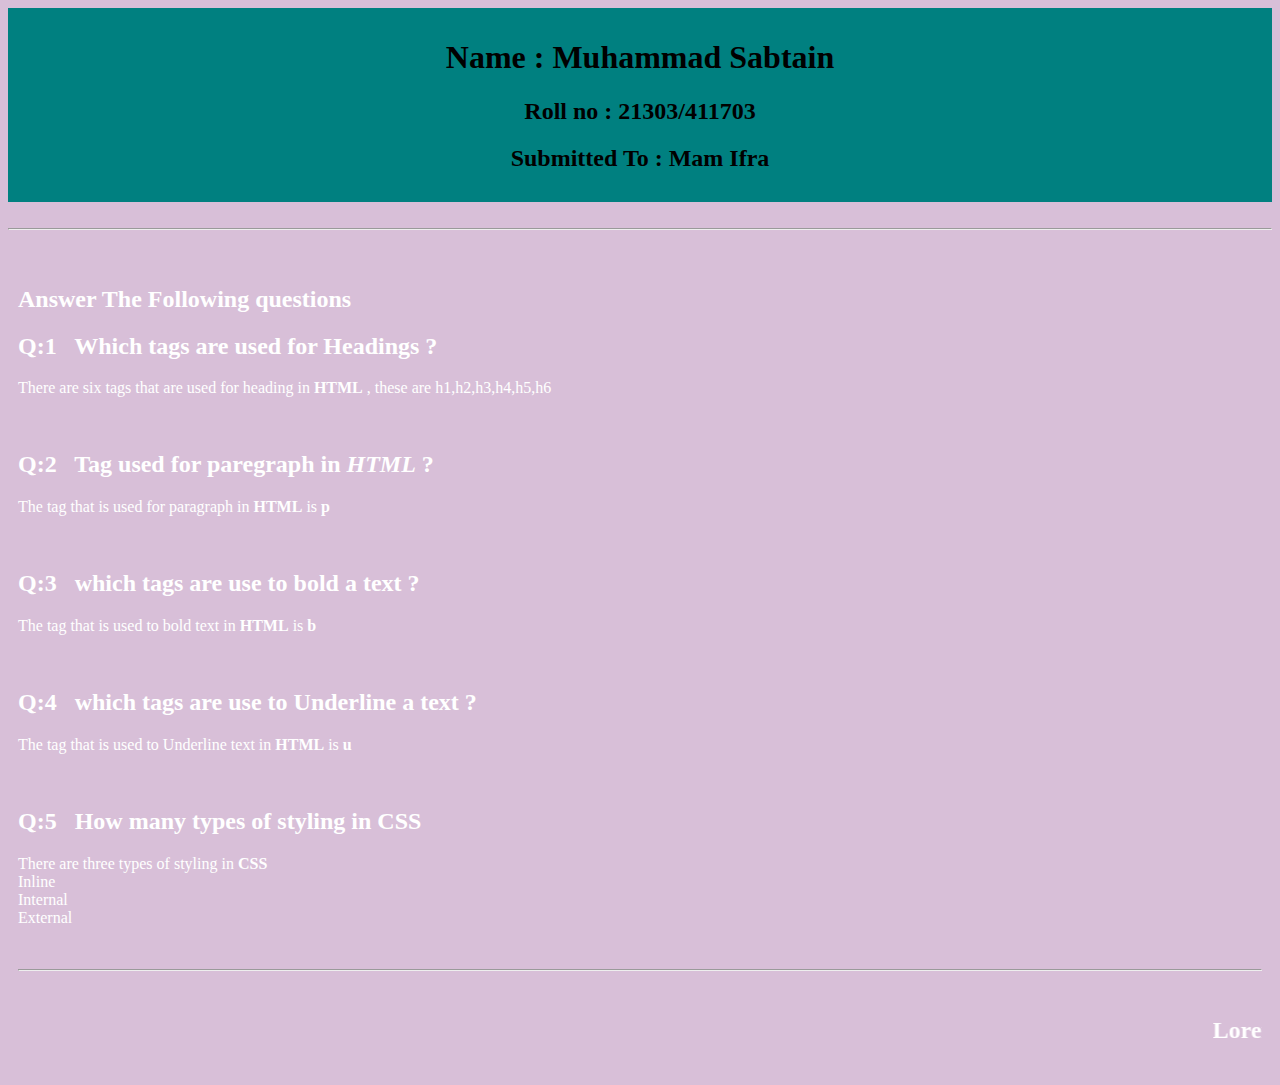
<file: index.html>
<!DOCTYPE html>
<html lang="en">

<head>
    <meta charset="UTF-8">
    <meta name="viewport" content="width=device-width, initial-scale=1.0">
    <title>Assignment</title>
</head>

<body style="background-color:thistle;">
    <div style="background-color: teal; text-align:center;padding: 10px;">
        <h1>Name : Muhammad Sabtain</h1>
        <h2>Roll no : 21303/411703</h2>
        <h2>Submitted To : Mam Ifra</h2>
    </div>
    <br>
    <hr>
    <br>
    <div style="background-image: url(https://wallpapercave.com/wp/wp3284839.gif);padding: 10px;color: white;">
        <h2><b>Answer The Following questions</b></h2>
        <h2>Q:1 &nbsp;  Which tags are used for Headings ?</h2>
        <p>  There are six tags that are used for heading in <b>HTML</b> , these are h1,h2,h3,h4,h5,h6   </p>

        <br>

        <h2>Q:2 &nbsp; Tag used for paregraph in <b><i>HTML</i></b> ? </h2>
        <p>  The tag that is used for paragraph in <b>HTML</b> is <b> p </b></p>

        <br>

        
        <h2>Q:3 &nbsp;  which tags are use to bold a text ?</h2>
        <p> The tag that is used to bold text in <b>HTML</b> is <b> b </b></p>

        <br>
        
        <h2>Q:4 &nbsp;  which tags are use to Underline a text ?</h2>
        <p> The tag that is used to Underline text in <b>HTML</b> is <b> u </b></p>

        <br>

        <h2>Q:5 &nbsp;  How many types of styling in CSS</h2>
        <p>  There are three types of styling in <b>CSS</b> 
            <br>
        Inline  <br>
        Internal <br>
        External
        </p>

        <br>
        <hr>
        <br>
        <marquee behavior="" direction="left"><h2>
            Lorem ipsum dolor sit amet consectetur, adipisicing elit. Sed minima, soluta quos nam natus cum labore qui quam eos accusantium, consequuntur temporibus dolore nesciunt ipsam officiis aut quibusdam quae sunt.
        </h2></marquee>

    </div>
</body>

</html>
</file>
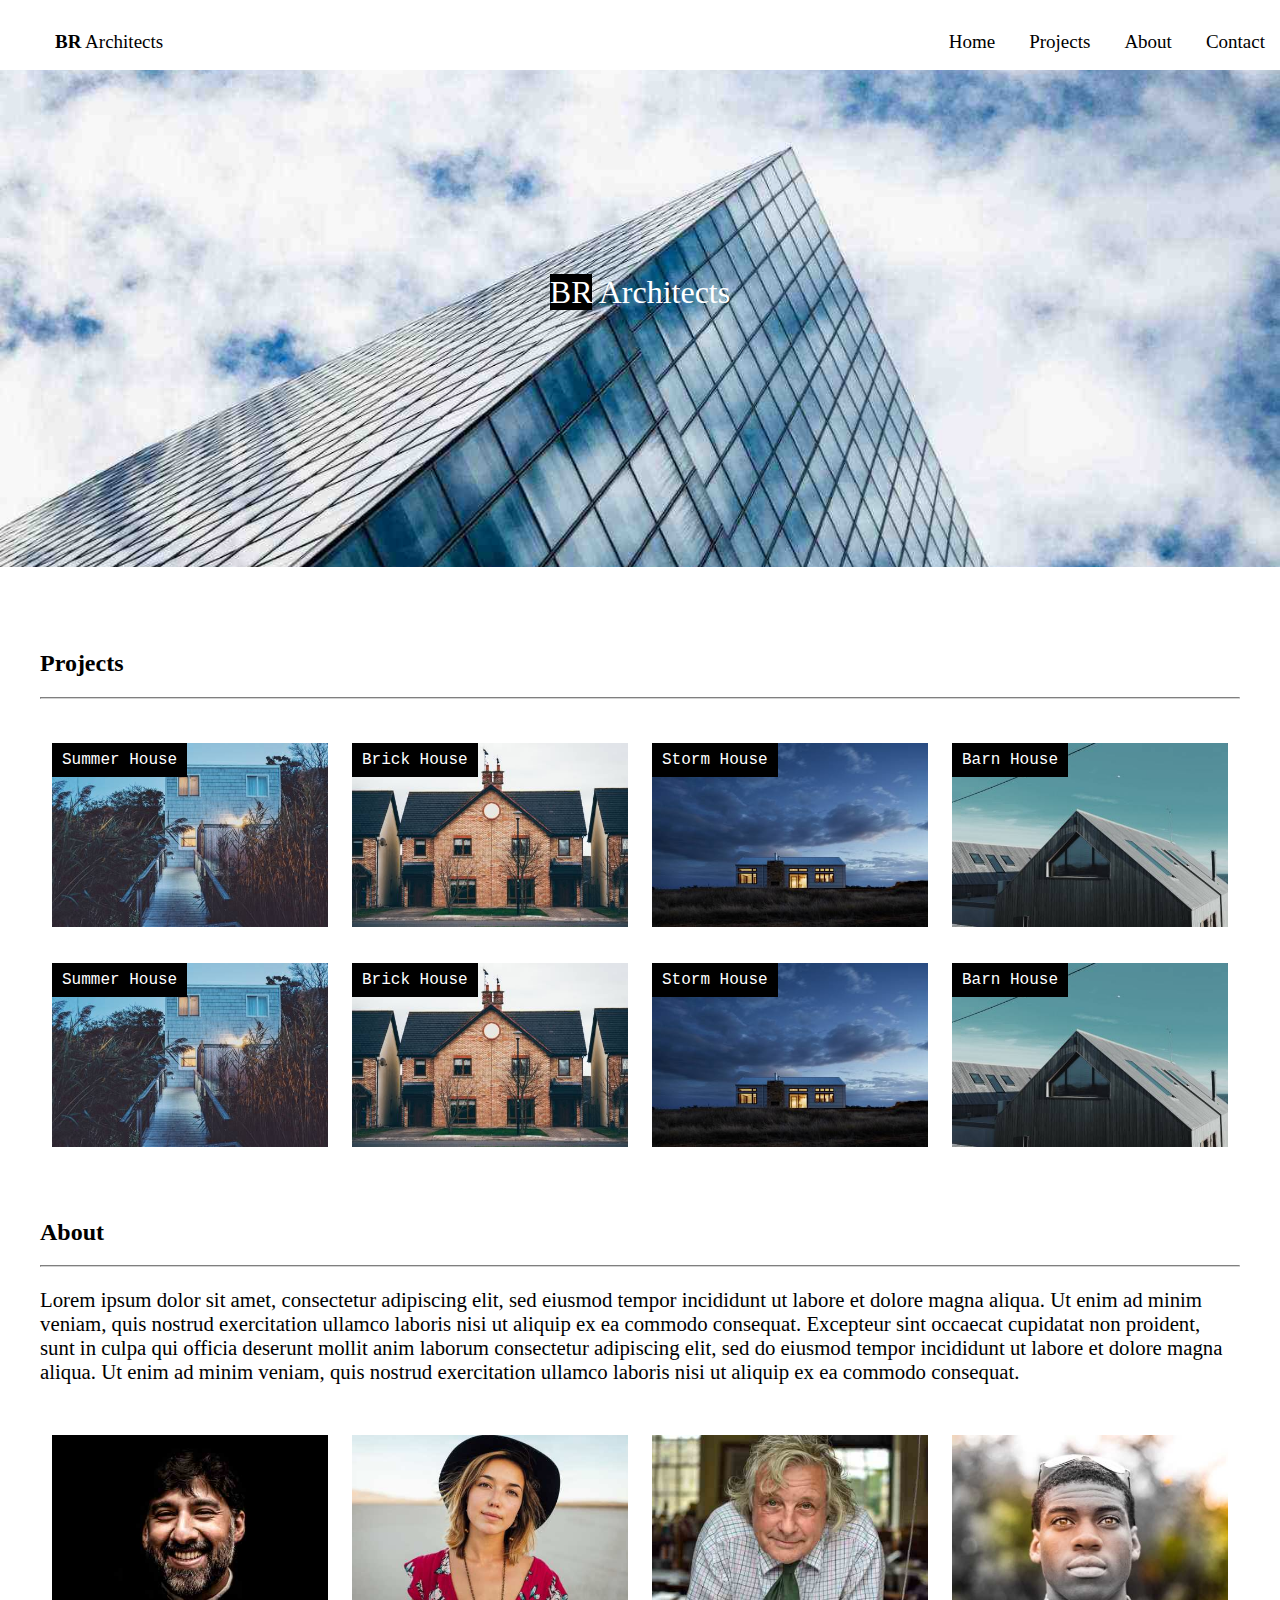
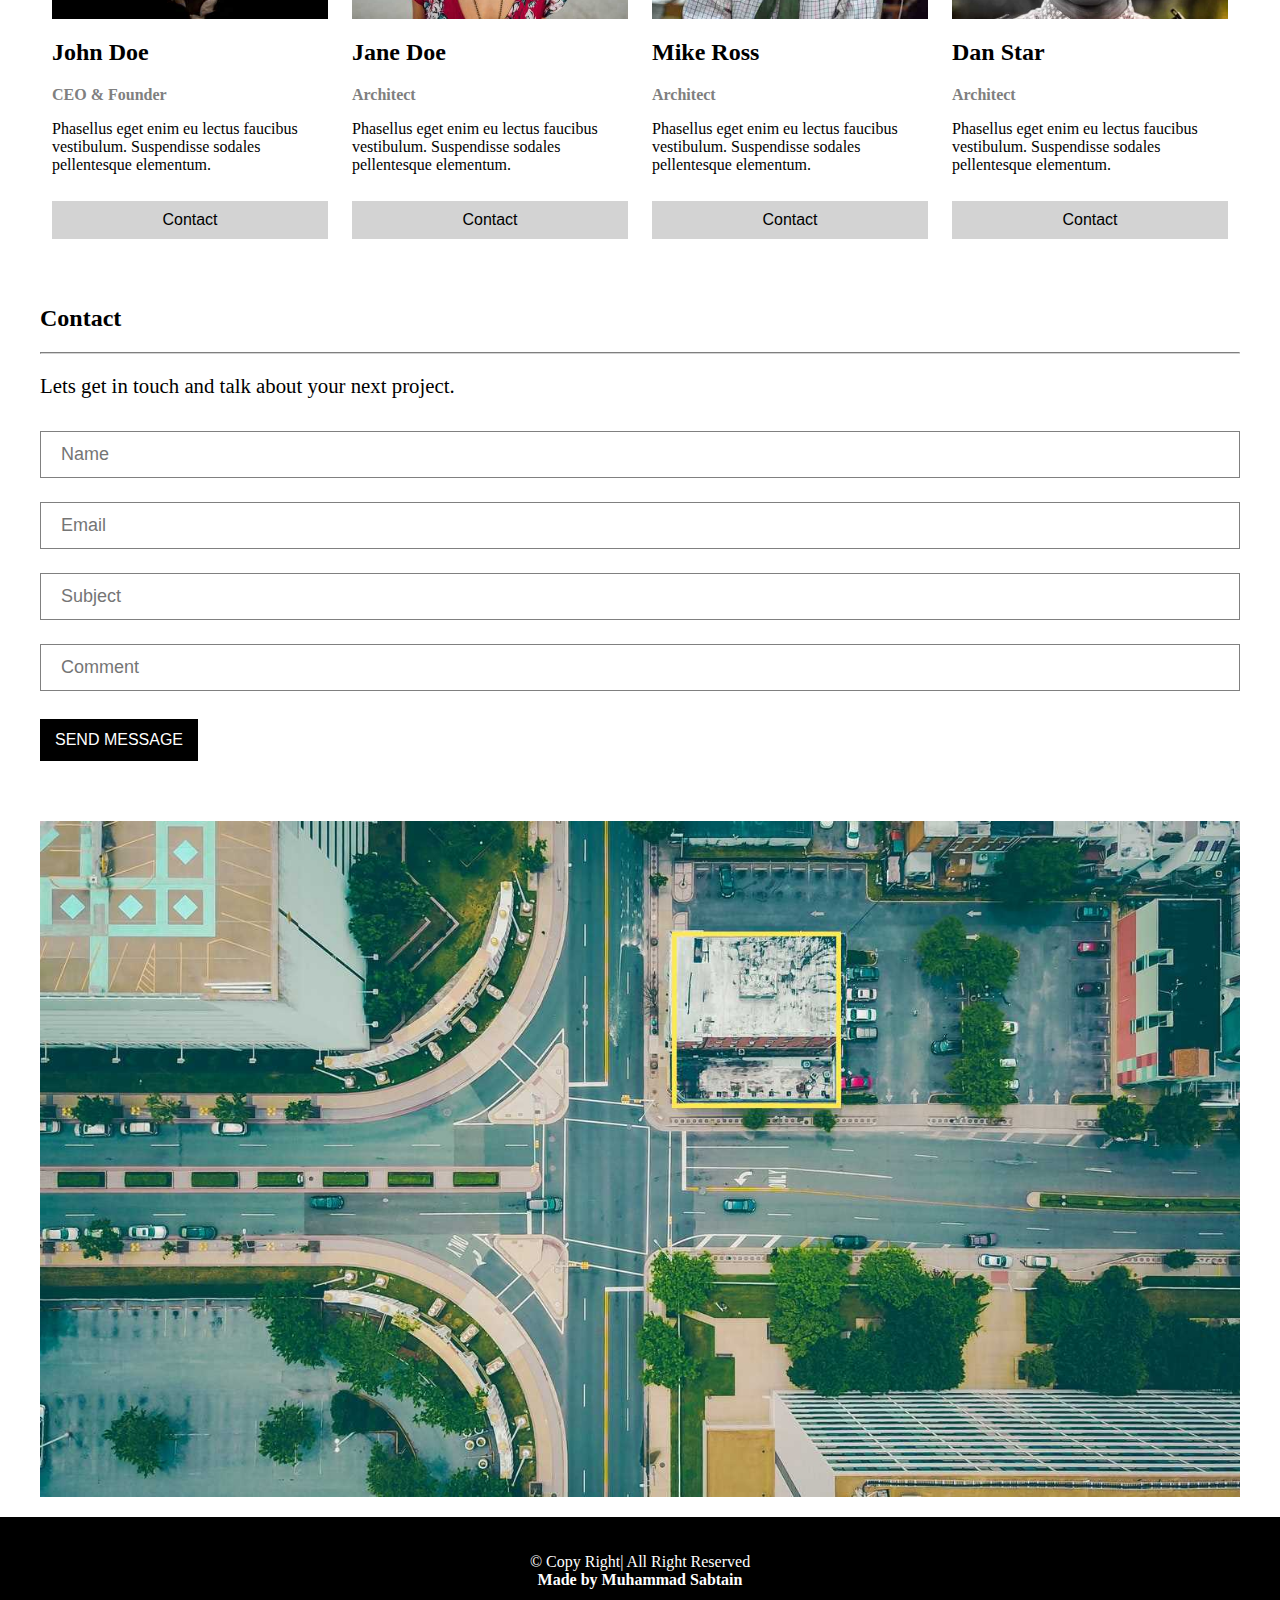
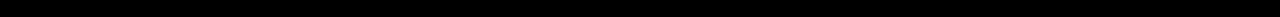
<file: Br Architect/index.html>
<html>
	<head>
		<title>Br Architect</title>
		<link rel="stylesheet" href="css/styles.css">
	</head>
	<body>
					
			<div class="menus">
				<ul>
					<li style="float:left"><a href="#"><b>BR</b> Architects</a></li>
					<li><a href="#">Home</a></li>
					<li><a href="#pro_id">Projects</a></li>
					<li><a href="#abt_id">About</a></li>
					<li><a href="#contact_id">Contact</a></li>
				</ul>
			</div>
			<hr>

				<!-- <img src="image/main.jpg"  class="responsive" /> -->
			<div class="tag-image"><span style="background-color:black">BR</span> Architects</div>
			<div class="clearfix"></div>
			<div class="container">
				<h2 id="pro_id">Projects</h2>
				<hr/>
				<div class="house-img">
					<div class="hi1 float-cont">
						<img src="image/1.jpg" class="responsive"/>
						<h3 class="float-text">Summer House</h3>
					</div>
					<div class="hi1 float-cont">
						<img src="image/2.jpg" class="responsive"/>
						<h3 class="float-text">Brick House</h3>
					</div>
					<div class="hi1 float-cont">
						<img src="image/3.jpg" class="responsive"/>
						<h3 class="float-text">Storm House</h3>
					</div>
					<div class="hi1 float-cont">
						<img src="image/4.jpg" class="responsive"/>
						<h3 class="float-text">Barn House</h3>
					</div>
				</div>
				<div class="house-img">
					<div class="hi1 float-cont">
						<img src="image/1.jpg" class="responsive"/>
						<h3 class="float-text">Summer House</h3>
					</div>
					<div class="hi1 float-cont">
						<img src="image/2.jpg" class="responsive"/>
						<h3 class="float-text">Brick House</h3>
					</div>
					<div class="hi1 float-cont">
						<img src="image/3.jpg" class="responsive"/>
						<h3 class="float-text">Storm House</h3>
					</div>
					<div class="hi1 float-cont">
						<img src="image/4.jpg" class="responsive"/>
						<h3 class="float-text">Barn House</h3>
					</div>
				</div>
				<div class="clearfix"></div>
				<div class="about-section" id="abt_id">
					<h2 >About</h2>
					<hr/>
					<p class="responsive">Lorem ipsum dolor sit amet, consectetur adipiscing elit,
						sed eiusmod tempor incididunt ut labore et dolore magna aliqua.
						Ut enim ad minim veniam, quis nostrud exercitation ullamco laboris
						nisi ut aliquip ex ea commodo consequat. Excepteur sint occaecat
						cupidatat non proident, sunt in culpa qui officia deserunt mollit
						anim laborum consectetur adipiscing elit, sed do eiusmod 
						tempor incididunt ut labore et dolore magna aliqua. Ut enim ad 
						minim veniam, quis nostrud exercitation ullamco laboris nisi ut
						aliquip ex ea commodo consequat.</p>
					<br>
					<div class="hi1">
						<img src="image/5.jpg"  class="responsive" />
						<h2>John Doe</h2>
						<p class="abt-desc">CEO & Founder</p>
						Phasellus eget enim eu lectus faucibus vestibulum. Suspendisse sodales pellentesque elementum.
						<button class="button" type="submit" width="100%" >Contact</button>
					</div>
					<div class="hi1">
						<img src="image/6.jpg"  class="responsive" />
						<h2>Jane Doe</h2>
						<p class="abt-desc">Architect</p>
						Phasellus eget enim eu lectus faucibus vestibulum. Suspendisse sodales pellentesque elementum.
						<button class="button" type="submit" width="100%" >Contact</button>
					</div>
					<div class="hi1">
						<img src="image/7.jpg"  class="responsive" />
						<h2>Mike Ross</h2>
						<p class="abt-desc">Architect</p>
						Phasellus eget enim eu lectus faucibus vestibulum. Suspendisse sodales pellentesque elementum.
						<button class="button" type="submit" width="100%" >Contact</button>
					</div>
					<div class="hi1">
						<img src="image/8.jpg"  class="responsive" />
						<h2>Dan Star</h2>
						<p class="abt-desc">Architect</p>
						Phasellus eget enim eu lectus faucibus vestibulum. Suspendisse sodales pellentesque elementum.
						<button class="button" type="submit" width="100%" >Contact</button>
					</div>
				</div>
				<div class="clearfix"></div>
				<br>
				<h2 id="contact_id">Contact</h2>
				<hr>
				<p>	Lets get in touch and talk about your next project.</p>
			
				<form method=""  autocomplete="off" class="main">
					<input type="text" placeholder="Name" name="uname" required/>
					<input type="email" placeholder="Email" name="email" required/>
					<input type="text" placeholder="Subject" name="sub" required/>						
					<input type="text" placeholder="Comment" name="cmnt" required/>
				</form>
			
				<button class="button2" type="submit" >SEND MESSAGE</button>

				<img src="image/last.jpg" class="responsive" />				
				
			</div>
			<div class="endnav">
				<br>
				<br>
				&copy; Copy Right| All Right Reserved
				<br>
				<b>Made by Muhammad Sabtain</b>
			</div>
	</body>
</html>
</file>
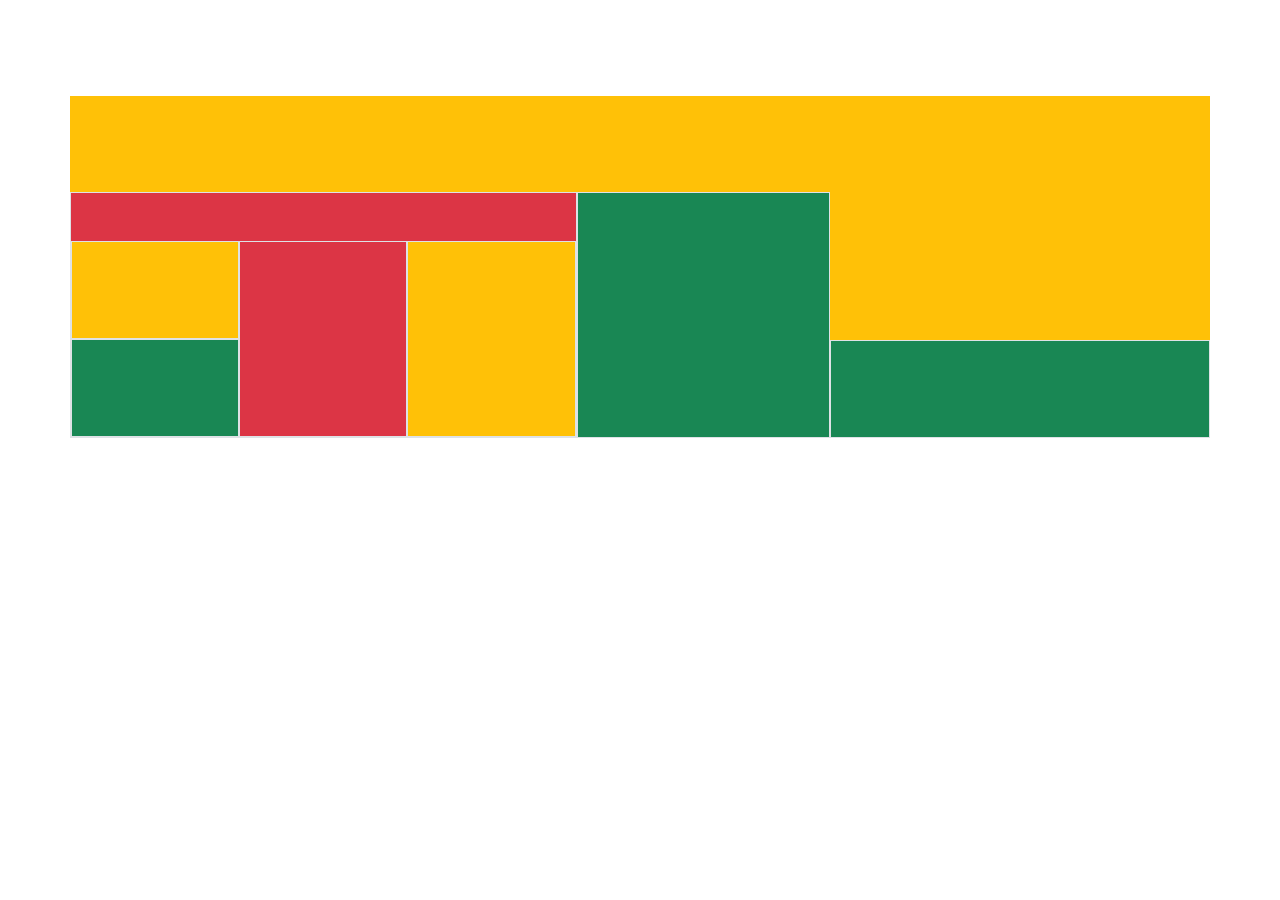
<file: bootstrap.html>
<!doctype html>
<html lang="en">

<head>
  <meta charset="utf-8">
  <meta name="viewport" content="width=device-width, initial-scale=1">
  <title>Class Assignment</title>
  <link href="https://cdn.jsdelivr.net/npm/bootstrap@5.3.3/dist/css/bootstrap.min.css" rel="stylesheet"
    integrity="sha384-QWTKZyjpPEjISv5WaRU9OFeRpok6YctnYmDr5pNlyT2bRjXh0JMhjY6hW+ALEwIH" crossorigin="anonymous">
</head>

<body>
  
  <div class="container py-5">
    <div class="row mt-5">
      <div class="col-8 ">
        <div class="row bg-warning p-5 ">
        </div>
        <div class="row ">
          <div class="col-8 bg-danger border pt-5">
            <div class="row  ">
              <div class="col-4 ">
                <div class="row bg-warning p-5 border"></div>
                <div class="row bg-success p-5 border"></div>
              </div>
              <div class="col-4 bg-danger border p-5"></div>
              <div class="col-4 bg-warning border p-5"></div>
            </div>
          </div>
          <div class="col-4 bg-success p-5 border"></div>

        </div>
      </div>
      <div class="col-4 bg-warning d-flex flex-column justify-content-end">
        <div class="row bg-success p-5 border "></div>
      </div>
    </div>
  </div>


  <script src="https://cdn.jsdelivr.net/npm/bootstrap@5.3.3/dist/js/bootstrap.bundle.min.js"
    integrity="sha384-YvpcrYf0tY3lHB60NNkmXc5s9fDVZLESaAA55NDzOxhy9GkcIdslK1eN7N6jIeHz"
    crossorigin="anonymous"></script>
</body>

</html>
</file>
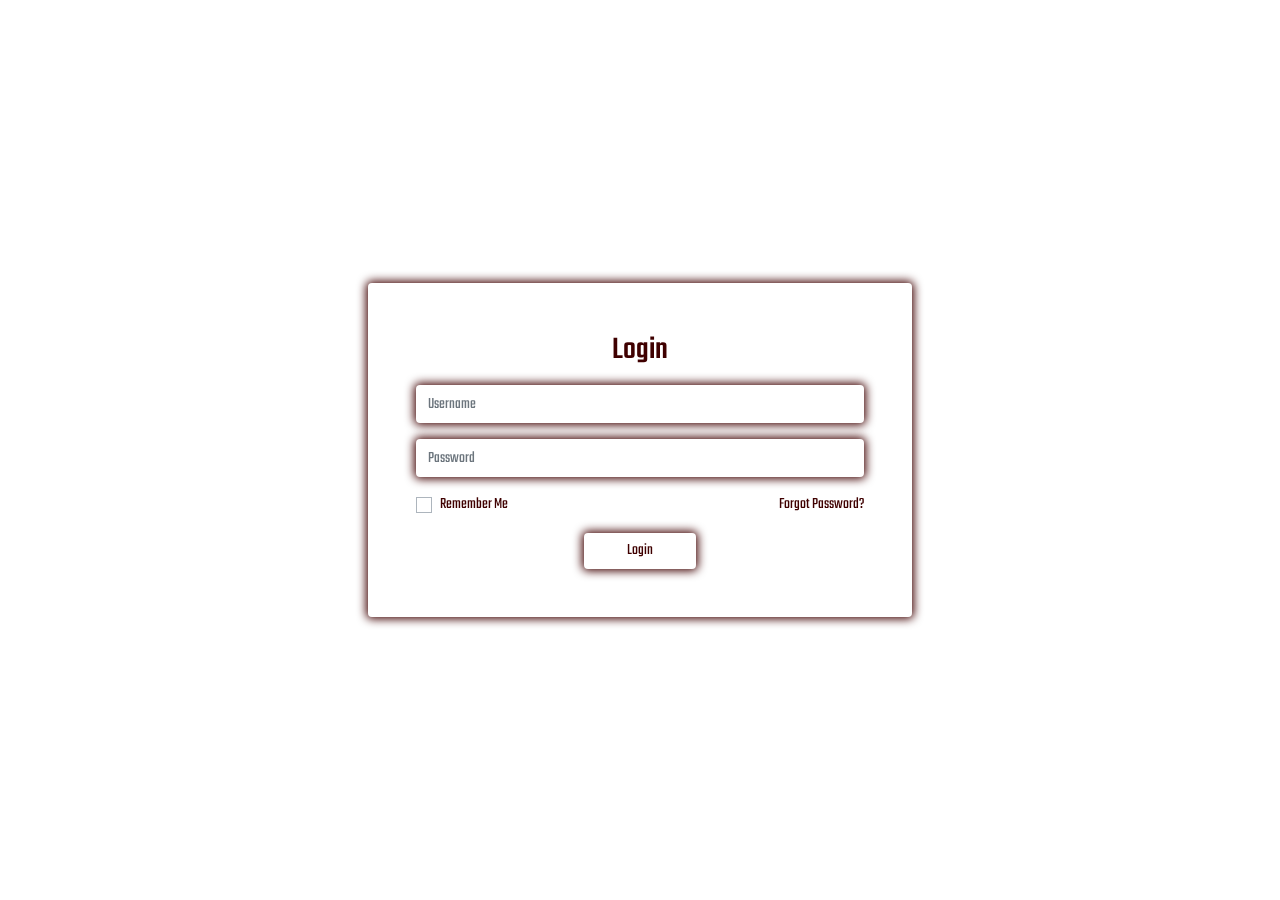
<file: form.html>
<!DOCTYPE html>
<html lang="en">
<head>
    <meta charset="UTF-8">
    <meta name="viewport" content="width=device-width, initial-scale=1.0">
    <title>Login Page</title>
    <!-- Bootstrap CSS -->
    <link href="https://maxcdn.bootstrapcdn.com/bootstrap/4.5.2/css/bootstrap.min.css" rel="stylesheet">
    <!-- font link  -->
    <link
    href="https://fonts.googleapis.com/css2?family=Amatic+SC:wght@400;700&family=Playfair+Display+SC:ital,wght@0,400;0,700;0,900;1,400;1,700;1,900&family=Teko:wght@300..700&display=swap"
    rel="stylesheet">

    <style>
        body {
            font-family: Teko, sans-serif;
            height: 100vh;
            background: url('https://static.pexels.com/photos/909/flowers-garden-colorful-colourful.jpg') no-repeat center center/cover;
            color: rgb(63, 0,0);
         
        }

        .login-form {
            background: rgba(255, 255, 255, 0.1);
            backdrop-filter: blur(10px); 
            border-radius: 10px;
            text-align: center;
            box-shadow: 0 0 10px 2px rgb(63, 0, 0);
        }

        .login-form input {
            background: transparent; 
            color: rgb(63, 0, 0);
            border: none;
            box-shadow: 0 0 10px 2px rgb(63, 0, 0); 
        }


        .login-form button {
            background-color: transparent; 
            border: none;
            color: rgb(63, 0, 0);
            box-shadow: 0 0 10px 2px rgb(63, 0, 0); 
        }

        .login-form a {
            color: rgb(63, 0, 0);
        }
    </style>
</head>
<body class="d-flex justify-content-center align-items-center">
    <div class="login-container w-50 px-5  rounded ">
        <form class="login-form p-5 rounded">
            <h2 class="mb-3">Login</h2>
            <div class="form-group">
                <input type="text" class="form-control" placeholder="Username" >
            </div>
            <div class="form-group">
                <input type="password" class="form-control" placeholder="Password" >
            </div>
            <div class="form-group d-flex justify-content-between align-items-center">
                <div class="custom-control ">
                    <input type="checkbox" class="custom-control-input" id="rememberMe">
                    <label class="custom-control-label" for="rememberMe">Remember Me</label>
                </div>
                <a href="#">Forgot Password?</a>
            </div>
            <button type="submit" class="btn  w-25">Login</button>
        </form>
    </div>

    <!-- Bootstrap JS and dependencies -->
    <script src="https://code.jquery.com/jquery-3.5.1.slim.min.js"></script>
    <script src="https://cdn.jsdelivr.net/npm/@popperjs/core@2.9.3/dist/umd/popper.min.js"></script>
    <script src="https://stackpath.bootstrapcdn.com/bootstrap/4.5.2/js/bootstrap.min.js"></script>
</body>
</html>
</file>
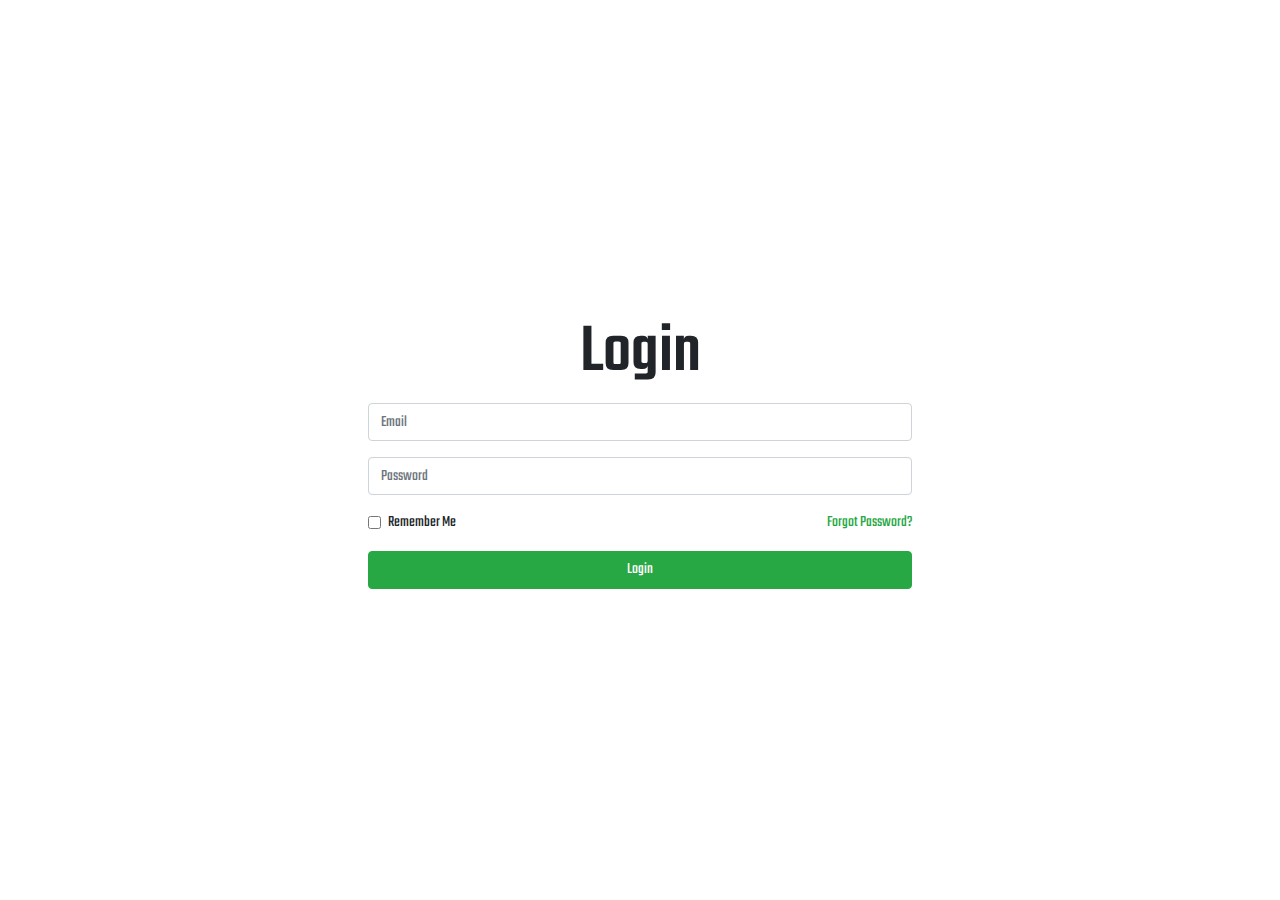
<file: Form1.html>
<!DOCTYPE html>
<html lang="en">
<head>
    <meta charset="UTF-8">
    <meta name="viewport" content="width=device-width, initial-scale=1.0">
    <title>Login Page</title>
    <!-- Bootstrap CSS -->
    <link href="https://maxcdn.bootstrapcdn.com/bootstrap/4.5.2/css/bootstrap.min.css" rel="stylesheet">
    <!-- font link  -->
    <link
    href="https://fonts.googleapis.com/css2?family=Amatic+SC:wght@400;700&family=Playfair+Display+SC:ital,wght@0,400;0,700;0,900;1,400;1,700;1,900&family=Teko:wght@300..700&display=swap"
    rel="stylesheet">

    <style>
        body {
            height: 100vh;
            font-family: Teko, sans-serif;
            display: flex;
            align-items: center;
            background-image:  url('https://cdn.wallpapersafari.com/70/15/Gb4Yyv.jpg');
        }
        .login-container {
            margin: auto;
            background:white
        }
        .heading{
            font-size: 70px;
        }

       
    </style>
</head>
<body>
    <div class="login-container w-50 p-5">
        <form class="login-form ">
            <h1 class="heading text-center">Login</h2>
            <div class="form-group">
                <input type="email" class="form-control"  placeholder="Email" required>
            </div>
            <div class="form-group">
                <input type="password" class="form-control" placeholder="Password" required>
            </div>
            <div class="form-group d-flex justify-content-between align-items-center">
                <div class="form-check">
                    <input type="checkbox" class="form-check-input" id="rememberMe">
                    <label class="form-check-label" for="rememberMe">Remember Me</label>
                </div>
                <a href="#" class="text-success">Forgot Password?</a>
            </div>
            <button type="submit" class="btn btn-success w-100 ">Login</button>
        </form>
    </div>

    <!-- Bootstrap JS and dependencies -->
    <script src="https://code.jquery.com/jquery-3.5.1.slim.min.js"></script>
    <script src="https://cdn.jsdelivr.net/npm/@popperjs/core@2.9.3/dist/umd/popper.min.js"></script>
    <script src="https://stackpath.bootstrapcdn.com/bootstrap/4.5.2/js/bootstrap.min.js"></script>
</body>
</html>
</file>
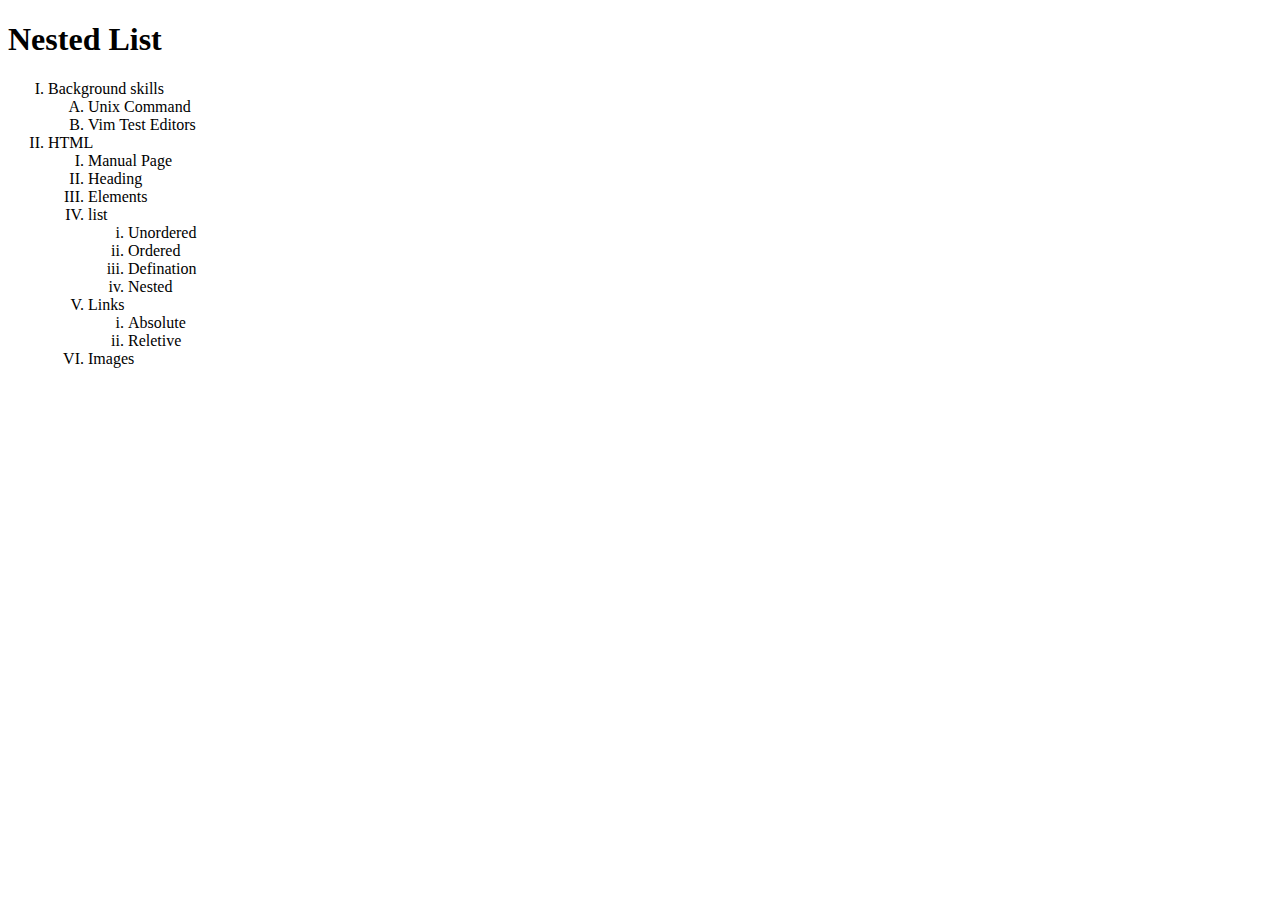
<file: paper.html>
<!DOCTYPE html>
<html lang="en">
<head>
    <meta charset="UTF-8">
    <meta name="viewport" content="width=device-width, initial-scale=1.0">
    <title>Document</title>
</head>
<body>
    <h1>Nested List</h1>
    <ol style="list-style-type:upper-roman ;">
        <li>Background skills</li>
        <ol style="list-style-type:upper-alpha ;">
            <li>Unix Command</li>
            <li>Vim Test Editors</li>
        </ol>
        <li>HTML</li>
        <ol style="list-style-type:upper-roman ;">
            <li>Manual Page</li>
            <li>Heading</li>
            <li>Elements</li>
            <li>list</li>
            <ol style="list-style-type:lower-roman ;">
                <li>Unordered</li>
                <li>Ordered</li>
                <li>Defination</li>
                <li>Nested</li>
            </ol>
            <li>Links</li>
            <ol style="list-style-type:lower-roman ;">
                <li>Absolute</li>
                <li>Reletive</li>
            </ol>
            <li>Images</li>
        </ol>
    </ol>
</body>
</html>
</file>
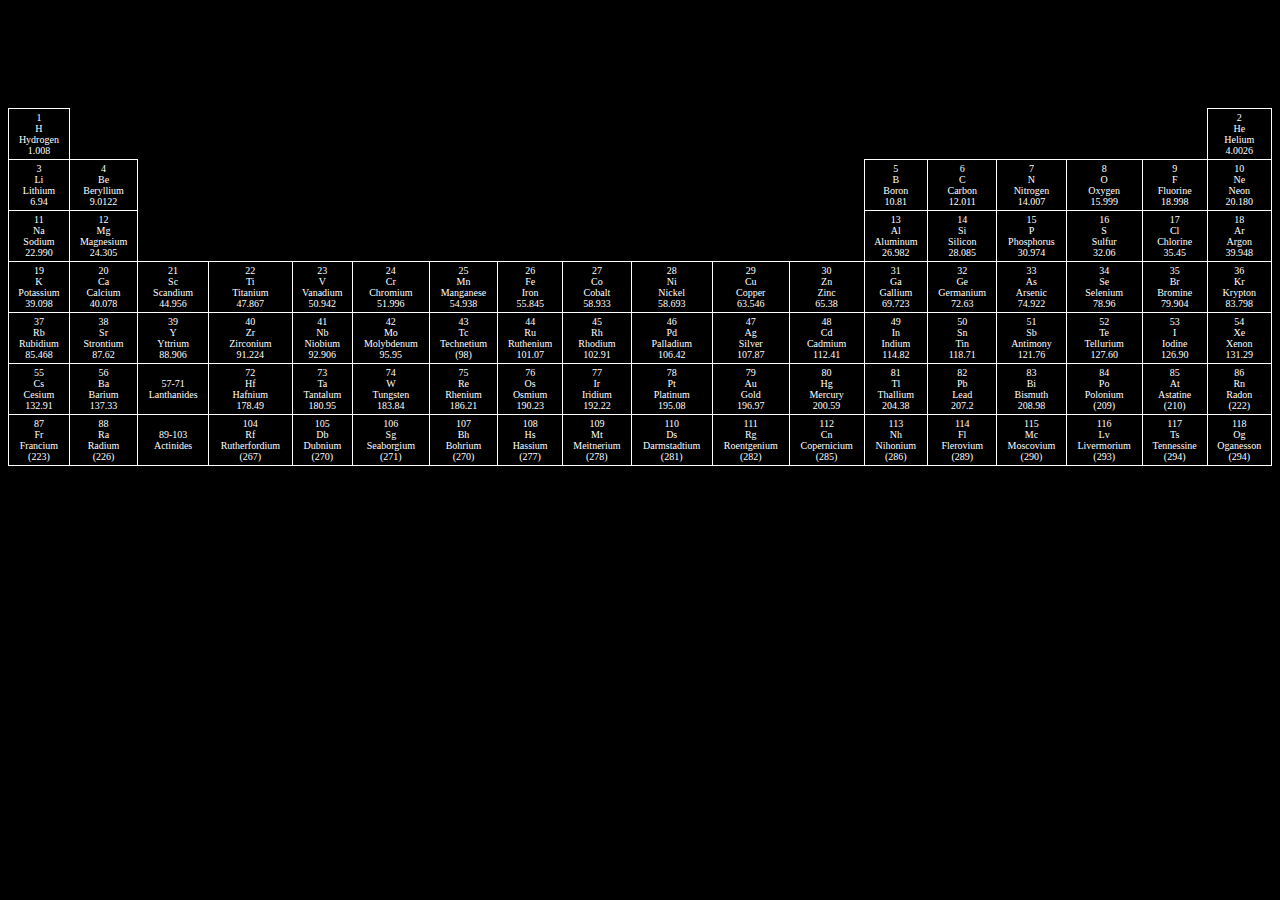
<file: periodictable.html>
<!DOCTYPE html>
<html lang="en">
<head>
    <meta charset="UTF-8">
    <meta name="viewport" content="width=device-width, initial-scale=1.0">
    <title>Periodic Table</title>
    <style>
        body{
            color: white;
            background-color: black;
            padding-top: 100px;
        }
        table{
            margin:auto ;
            min-width: 100%;
            border-collapse: collapse;
        }
        td{
            min-width: 30px;
            min-width: 30px;
            font-size: x-small;
            padding: 3px;
            text-align: center;
            border: 1px solid white;
        }
    </style>
</head>
<body>
    <table>
        <tr>
            <td>1<br>H<br>Hydrogen<br>1.008</td>
            <td style="border: none;" ></td>
            <td style="border: none;" ></td>
            <td style="border: none;" ></td>
            <td style="border: none;" ></td>
            <td style="border: none;" ></td>
            <td style="border: none;" ></td>
            <td style="border: none;" ></td>
            <td style="border: none;" ></td>
            <td style="border: none;" ></td>
            <td style="border: none;" ></td>
            <td style="border: none;" ></td>
            <td style="border: none;" ></td>
            <td style="border: none;" ></td>
            <td style="border: none;" ></td>
            <td style="border: none;" ></td>
            <td style="border: none;" ></td>
            <td>2<br>He<br>Helium<br>4.0026</td>
        </tr>
        <tr>
            <td>3<br>Li<br>Lithium<br>6.94</td>
            <td>4<br>Be<br>Beryllium<br>9.0122</td>
            <td style="border: none;" ></td>
            <td style="border: none;" ></td>
            <td style="border: none;" ></td>
            <td style="border: none;" ></td>
            <td style="border: none;" ></td>
            <td style="border: none;" ></td>
            <td style="border: none;" ></td>
            <td style="border: none;" ></td>
            <td style="border: none;" ></td>
            <td style="border: none;" ></td>
            <td>5<br>B<br>Boron<br>10.81</td>
            <td>6<br>C<br>Carbon<br>12.011</td>
            <td>7<br>N<br>Nitrogen<br>14.007</td>
            <td>8<br>O<br>Oxygen<br>15.999</td>
            <td>9<br>F<br>Fluorine<br>18.998</td>
            <td>10<br>Ne<br>Neon<br>20.180</td>
        </tr>
        <tr>
            <td>11<br>Na<br>Sodium<br>22.990</td>
            <td>12<br>Mg<br>Magnesium<br>24.305</td>
            <td style="border: none;" ></td>
            <td style="border: none;" ></td>
            <td style="border: none;" ></td>
            <td style="border: none;" ></td>
            <td style="border: none;" ></td>
            <td style="border: none;" ></td>
            <td style="border: none;" ></td>
            <td style="border: none;" ></td>
            <td style="border: none;" ></td>
            <td style="border: none;" ></td>
            <td>13<br>Al<br>Aluminum<br>26.982</td>
            <td>14<br>Si<br>Silicon<br>28.085</td>
            <td>15<br>P<br>Phosphorus<br>30.974</td>
            <td>16<br>S<br>Sulfur<br>32.06</td>
            <td>17<br>Cl<br>Chlorine<br>35.45</td>
            <td>18<br>Ar<br>Argon<br>39.948</td>
        </tr>
        <tr>
            <td>19<br>K<br>Potassium<br>39.098</td>
            <td>20<br>Ca<br>Calcium<br>40.078</td>
            <td>21<br>Sc<br>Scandium<br>44.956</td>
            <td>22<br>Ti<br>Titanium<br>47.867</td>
            <td>23<br>V<br>Vanadium<br>50.942</td>
            <td>24<br>Cr<br>Chromium<br>51.996</td>
            <td>25<br>Mn<br>Manganese<br>54.938</td>
            <td>26<br>Fe<br>Iron<br>55.845</td>
            <td>27<br>Co<br>Cobalt<br>58.933</td>
            <td>28<br>Ni<br>Nickel<br>58.693</td>
            <td>29<br>Cu<br>Copper<br>63.546</td>
            <td>30<br>Zn<br>Zinc<br>65.38</td>
            <td>31<br>Ga<br>Gallium<br>69.723</td>
            <td>32<br>Ge<br>Germanium<br>72.63</td>
            <td>33<br>As<br>Arsenic<br>74.922</td>
            <td>34<br>Se<br>Selenium<br>78.96</td>
            <td>35<br>Br<br>Bromine<br>79.904</td>
            <td>36<br>Kr<br>Krypton<br>83.798</td>
        </tr>
        <tr>
            <td>37<br>Rb<br>Rubidium<br>85.468</td>
            <td>38<br>Sr<br>Strontium<br>87.62</td>
            <td>39<br>Y<br>Yttrium<br>88.906</td>
            <td>40<br>Zr<br>Zirconium<br>91.224</td>
            <td>41<br>Nb<br>Niobium<br>92.906</td>
            <td>42<br>Mo<br>Molybdenum<br>95.95</td>
            <td>43<br>Tc<br>Technetium<br>(98)</td>
            <td>44<br>Ru<br>Ruthenium<br>101.07</td>
            <td>45<br>Rh<br>Rhodium<br>102.91</td>
            <td>46<br>Pd<br>Palladium<br>106.42</td>
            <td>47<br>Ag<br>Silver<br>107.87</td>
            <td>48<br>Cd<br>Cadmium<br>112.41</td>
            <td>49<br>In<br>Indium<br>114.82</td>
            <td>50<br>Sn<br>Tin<br>118.71</td>
            <td>51<br>Sb<br>Antimony<br>121.76</td>
            <td>52<br>Te<br>Tellurium<br>127.60</td>
            <td>53<br>I<br>Iodine<br>126.90</td>
            <td>54<br>Xe<br>Xenon<br>131.29</td>
        </tr>
        <tr>
            <td>55<br>Cs<br>Cesium<br>132.91</td>
            <td>56<br>Ba<br>Barium<br>137.33</td>
            <td>57-71<br>Lanthanides</td>
            <td>72<br>Hf<br>Hafnium<br>178.49</td>
            <td>73<br>Ta<br>Tantalum<br>180.95</td>
            <td>74<br>W<br>Tungsten<br>183.84</td>
            <td>75<br>Re<br>Rhenium<br>186.21</td>
            <td>76<br>Os<br>Osmium<br>190.23</td>
            <td>77<br>Ir<br>Iridium<br>192.22</td>
            <td>78<br>Pt<br>Platinum<br>195.08</td>
            <td>79<br>Au<br>Gold<br>196.97</td>
            <td>80<br>Hg<br>Mercury<br>200.59</td>
            <td>81<br>Tl<br>Thallium<br>204.38</td>
            <td>82<br>Pb<br>Lead<br>207.2</td>
            <td>83<br>Bi<br>Bismuth<br>208.98</td>
            <td>84<br>Po<br>Polonium<br>(209)</td>
            <td>85<br>At<br>Astatine<br>(210)</td>
            <td>86<br>Rn<br>Radon<br>(222)</td>
        </tr>
        <tr>
            <td>87<br>Fr<br>Francium<br>(223)</td>
            <td>88<br>Ra<br>Radium<br>(226)</td>
            <td>89-103<br>Actinides</td>
            <td>104<br>Rf<br>Rutherfordium<br>(267)</td>
            <td>105<br>Db<br>Dubnium<br>(270)</td>
            <td>106<br>Sg<br>Seaborgium<br>(271)</td>
            <td>107<br>Bh<br>Bohrium<br>(270)</td>
            <td>108<br>Hs<br>Hassium<br>(277)</td>
            <td>109<br>Mt<br>Meitnerium<br>(278)</td>
            <td>110<br>Ds<br>Darmstadtium<br>(281)</td>
            <td>111<br>Rg<br>Roentgenium<br>(282)</td>
            <td>112<br>Cn<br>Copernicium<br>(285)</td>
            <td>113<br>Nh<br>Nihonium<br>(286)</td>
            <td>114<br>Fl<br>Flerovium<br>(289)</td>
            <td>115<br>Mc<br>Moscovium<br>(290)</td>
            <td>116<br>Lv<br>Livermorium<br>(293)</td>
            <td>117<br>Ts<br>Tennessine<br>(294)</td>
            <td>118<br>Og<br>Oganesson<br>(294)</td>
        </tr>
    </table>
</body>
</html>
</file>
<file: Br Architect/css/styles.css>
.container {
	margin-top: 50%;
	margin-right: 40px;
	margin-left: 40px;
	background: white;
}

.menus {
	z-index: 1;
	position: fixed;
	top: 0px;
	width: 100%;
	height: 70px;
	background: white;
	text-align: right
}

.endnav {
	margin-top: 20px;
	color: white;
	width: 100%;
	height: 100px;
	background: black;
	text-align: center;

}

body {
	margin: 0px
}

.menus ul li a {

	color: black;
	text-decoration: none;
	font-size: 19px
}

.menus ul li {

	display: inline-block;
	padding: 15px;
}

.menus ul li:hover {
	background: lightgrey;
}
.menus ul li a:active{
	background-color: grey;
}

.responsive {
	width: 100% !important;
	height: auto;
}
.tag-image{
	background-image: url('../image/main.jpg');
	padding: 20% 0;
	margin: 0%;
	margin-left: auto;
	margin-right: auto;
	width: 100%;
	text-align: center !important;
    background-size: cover;
    background-repeat: no-repeat;
    background-position: center;
	position: absolute;
	color: white;
	text-decoration: none;
	font-size: 2rem;
	font-family: Calibri;
	display: inline-block;
}

h1 {
	display: inline-block;
	width: 13%
}
.house-img{
	margin-top: 2%;
	float: left;
	width: 100%;
}
.hi1{
	width: 23%;
	float: left;
	padding: 1%;
	padding-bottom: 0%;
}
.hi1-img:hover{
	cursor: pointer;
	
}
.float-cont{
	position: relative;
}
.float-text{
    position: absolute;
	padding: 0%;
    top: -2%;
	left: 4%;
    color: white;
    font-size: 1rem;
	padding: 8px 10px;
	font-family: 'Courier New', Courier, monospace;
	font-weight: 300;
    background: rgb(0, 0, 0); /* fallback color */
   
}
.clearfix{
    float: none;
    clear: both;
}
.about-section{
	margin: 6% 0;
	
}
.button {
	position: relative;
	margin: 10% auto;
	background-color: lightgrey;
	border: none;
	color: black;
	padding: 10px 22px;
	text-align: center;
	text-decoration: none;
	display: inline-block;
	font-size: 16px;
	width: 100%;
}

.button:hover {
	background-color: grey;
}

.button2 {
	color: white;
	background-color: black;
	font-size: 16px;
	padding: 12px 15px;
	border: none;
	margin-bottom: 5%;

}

.button2:hover {
	color: black;
	background-color: lightgrey;

}
.abt-desc{
	font-size: 16px;
	font-weight: 600;
	color: grey;
}
h4 {
	display: inline-block;
	width: 13%
}

p {
	font-family: Times New Roman;
	font-size: 130%;

	margin-top: 1em;
	margin-bottom: 1em;
	margin-left: 0;
	margin-right: 0;
}

hr {
	border-color: lightgrey;

}

input {
	width: 100%;
	height: auto;
	padding: 12px 20px;
	margin: 1% 0;
	font-size: 18px;
	border: 1px solid grey;

}

.imgpro {
	display: inline;
	width: 300px;
	height: 220px;
	margin-right: 13px;
	margin-bottom: 13px;

}

.house {

	padding: 10px 10px;
	text-align: center;
	text-decoration: none;
	display: inline-block;
	font-size: 20px;
	width: 10%;
	height: 25px;
	color: white;
	background-color: black;

}

.t1 {

	position: relative;
	top: -473px;
	padding: 9px 9px;
	text-align: center;
	text-decoration: none;
	display: inline-block;
	font-size: 20px;
	width: 10%;
	height: 23px;
	color: white;
	background-color: black;
}

.t2 {

	position: relative;
	top: -473px;
	left: 169px;
	padding: 9px 9px;
	text-align: center;
	text-decoration: none;
	display: inline-block;
	font-size: 20px;
	width: 10%;
	height: 23px;
	color: white;
	background-color: black;
}

.t3 {

	position: relative;
	top: -473px;
	left: 336px;
	padding: 9px 9px;
	text-align: center;
	text-decoration: none;
	display: inline-block;
	font-size: 20px;
	width: 10%;
	height: 23px;
	color: white;
	background-color: black;
}

.t4 {

	position: relative;
	top: -473px;
	left: 505px;
	padding: 9px 9px;
	text-align: center;
	text-decoration: none;
	display: inline-block;
	font-size: 20px;
	width: 10%;
	height: 23px;
	color: white;
	background-color: black;
}

.t5 {

	position: relative;
	top: -278px;
	padding: 9px 9px;
	text-align: center;
	text-decoration: none;
	display: inline-block;
	font-size: 20px;
	width: 10%;
	height: 23px;
	color: white;
	background-color: black;
}

.t6 {

	position: relative;
	top: -278px;
	left: 169px;
	padding: 9px 9px;
	text-align: center;
	text-decoration: none;
	display: inline-block;
	font-size: 20px;
	width: 10%;
	height: 23px;
	color: white;
	background-color: black;
}

.t7 {

	position: relative;
	top: -278px;
	left: 336px;
	padding: 9px 9px;
	text-align: center;
	text-decoration: none;
	display: inline-block;
	font-size: 20px;
	width: 10%;
	height: 23px;
	color: white;
	background-color: black;
}

.t8 {

	position: relative;
	top: -278px;
	left: 505px;
	padding: 9px 9px;
	text-align: center;
	text-decoration: none;
	display: inline-block;
	font-size: 20px;
	width: 10%;
	height: 23px;
	color: white;
	background-color: black;
}

.imgabt {
	display: inline-block;
	width: 300px;
	height: 220px;
	margin-right: 13px;
	margin-bottom: 1px;

}

.p1 {
	font-family: Calibri;
	position: relative;
	text-align: left;
	text-decoration: none;
	display: inline-block;
	font-size: 20px;
	width: 290px;
	height: 23px;
	color: black;
}

.p2 {
	font-family: Calibri;
	position: relative;
	left: 18px;
	padding: 9px 9px;
	text-align: left;
	text-decoration: none;
	display: inline-block;
	font-size: 20px;
	width: 290px;
	height: 23px;
	color: black;
}

.p3 {
	font-family: Calibri;
	position: relative;
	left: 21px;
	padding: 9px 9px;
	text-align: left;
	text-decoration: none;
	display: inline-block;
	font-size: 20px;
	width: 290px;
	height: 23px;
	color: black;
}

.p4 {
	font-family: Calibri;
	position: relative;
	left: 24px;
	padding: 9px 9px;
	text-align: left;
	text-decoration: none;
	display: inline-block;
	font-size: 20px;
	width: 290px;
	height: 23px;
	color: black;
}

h3 {
	font-size: 18px;
	color: grey;
	font-family: Calibri;

}
@media only screen and (max-width: 1100px){
	.hi1{
		width: 47%;
	}
}
</file>
